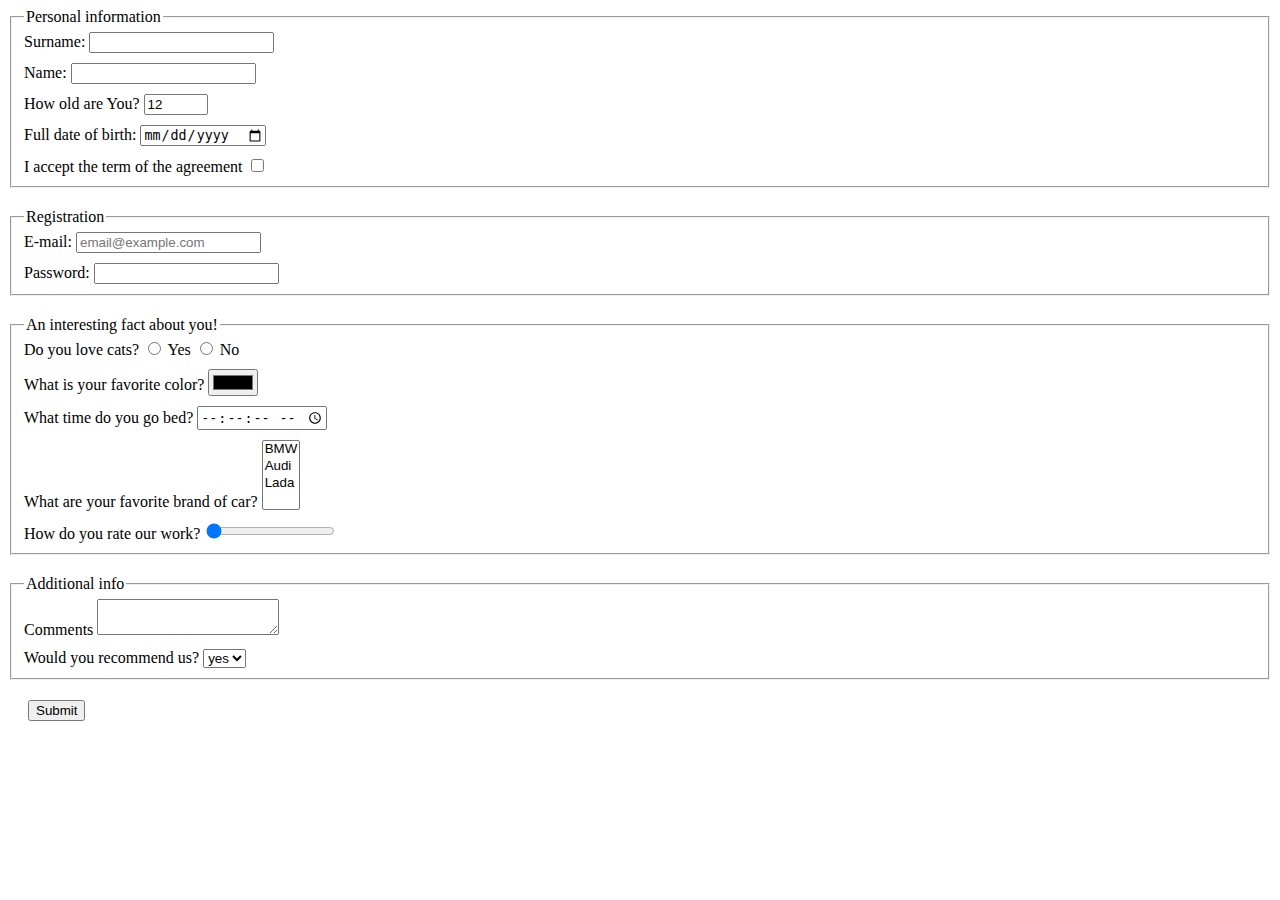
<file: index.html>
<!doctype html><html lang="en"><head><meta charset="UTF-8"><meta name="viewport" content="width=device-width, user-scalable=no, initial-scale=1.0, maximum-scale=1.0, minimum-scale=1.0"><meta http-equiv="X-UA-Compatible" content="ie=edge"><title>HTML Form</title><link rel="stylesheet" href="style.12fa5614.css"></head><body> <form action="https://mate-academy-form-lesson.herokuapp.com/create-application" method="post"> <fieldset class="firstblock"> <legend>Personal information</legend> <div> <label> Surname: <input type="text" name="Surname" autocomplete="off" required> </label> </div> <div> <label class="form-field"> Name: <input type="text" name="Name" required> </label> </div> <div> <label class="form-field"> How old are You? <input type="number" name="howOldAreYou" value="12" min="1" max="100" required> </label> </div> <div> <label class="form-field"> Full date of birth: <input type="date" name="fullDateOfBirth" required> </label> </div> <div> <label class="form-field"> I accept the term of the agreement <input type="checkbox" name="term" required> </label> </div> </fieldset> <fieldset class="registration-block"> <legend>Registration</legend> <div> <label> E-mail: <input type="email" id="E-mail" placeholder="email@example.com" required> </label> </div> <div> <label class="form-field"> Password: <input type="password" id="password" minlength="5" maxlength="30" required> </label> </div> </fieldset> <fieldset class="third-block"> <legend>An interesting fact about you!</legend> <div> Do you love cats? <label> <input type="radio" name="doYouLoveCats" value="m"> Yes </label> <label> <input type="radio" name="doYouLoveCats" value="f"> No </label> </div> <div> <label class="form-field"> What is your favorite color? <input type="color" name="WhatIsYourFavoriteColor"> </label> </div> <div> <label class="form-field"> What time do you go bed? <input type="time" name="WhatTimeDoYouGoBed" step="1"> </label> </div> <div> <label class="form-field"> What are your favorite brand of car? <select name="brand" id="cars" multiple> <option value="BMW">BMW</option> <option value="Audi">Audi</option> <option value="Lada">Lada</option> </select> </label> </div> <div> <label class="form-field"> How do you rate our work? <input type="range" name="HowDoYouRateOurWork" required value="0"> </label> </div> </fieldset> <fieldset> <legend>Additional info</legend> <div> <label> Comments <textarea name="comments">
            </textarea> </label> </div> <div> <label class="form-field"> Would you recommend us? <select name="WhouldYouRecommendUs"> <option value="Yes">yes</option> <option value="No">no</option> </select> </label> </div> </fieldset> <button type="submit">Submit</button> <script type="text/javascript" src="main.e97352c4.js"></script> </form> </body></html>
</file>
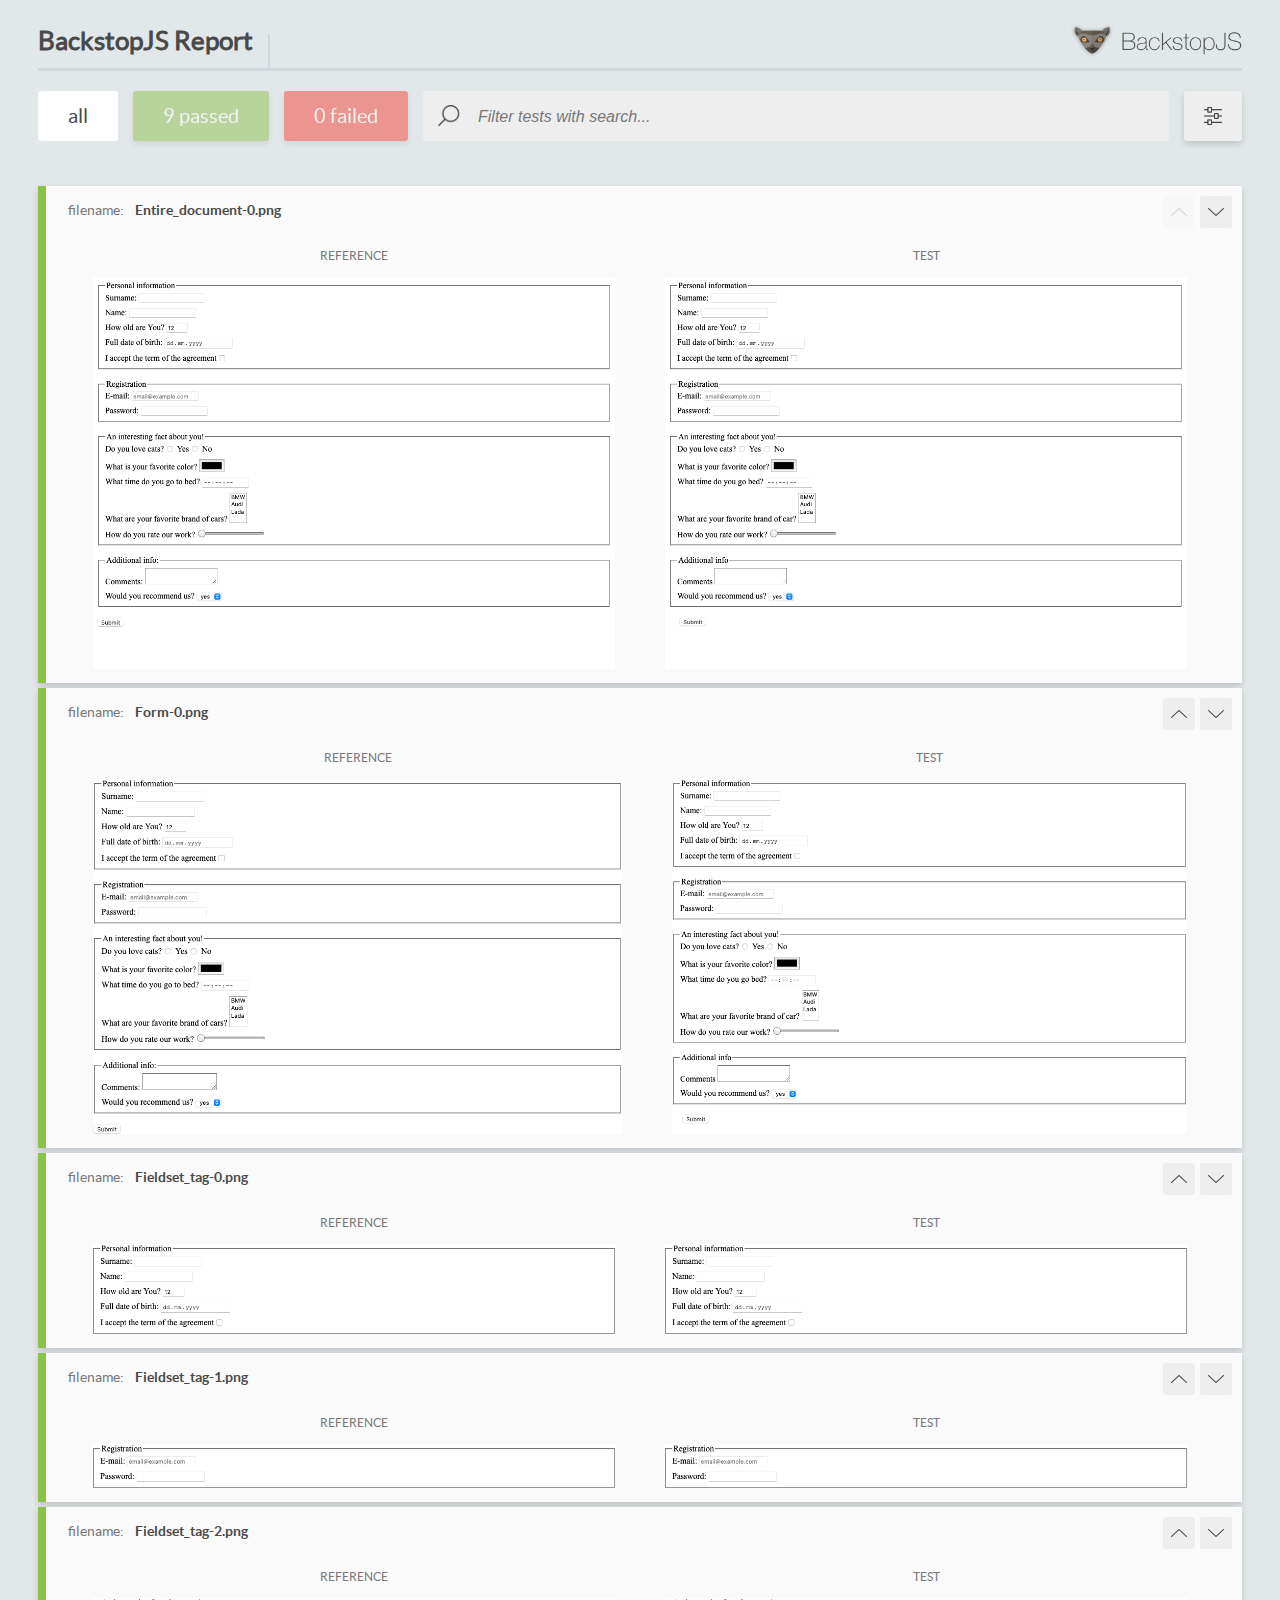
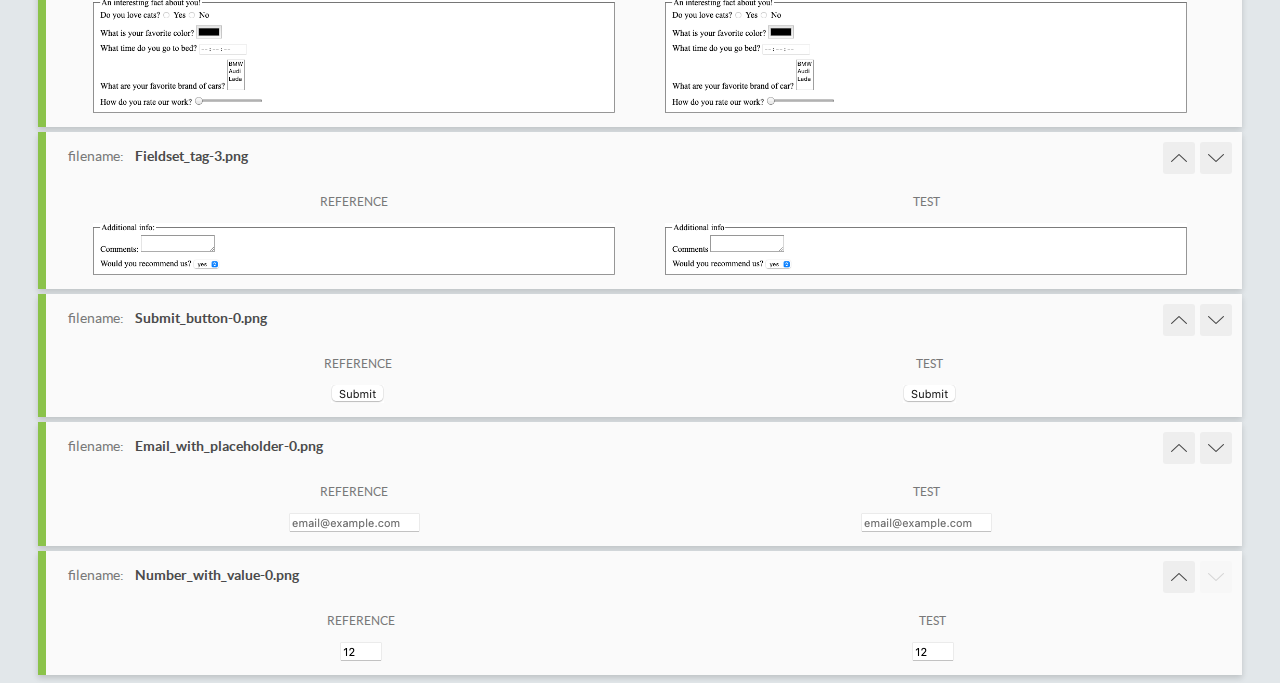
<file: report/html_report/index.html>
<!DOCTYPE html>
<html>
  <head>
    <meta charset="utf-8">
    <title>BackstopJS Report</title>

    <style>
      @font-face {
          font-family: 'latoregular';
          src: url('./assets/fonts/lato-regular-webfont.woff2') format('woff2'),
              url('./assets/fonts/lato-regular-webfont.woff') format('woff');
          font-weight: 400;
          font-style: normal;
      }
      @font-face {
          font-family: 'latobold';
          src: url('./assets/fonts/lato-bold-webfont.woff2') format('woff2'),
              url('./assets/fonts/lato-bold-webfont.woff') format('woff');
          font-weight: 700;
          font-style: normal;
      }

      .ReactModal__Body--open {
          overflow: hidden;
      }
      .ReactModal__Body--open .header {
        display: none;
      }

    </style>
  </head>
  <body style="background-color: #E2E7EA">
    <div id="root">

    </div>
    <script type="text/javascript">
      function report (report) { // eslint-disable-line no-unused-vars
        window.tests = report;
      }
    </script>
    <script type="text/javascript" src="config.js"></script>
    <script type="text/javascript" src="index_bundle.js"></script>
  </body>
</html>
</file>
<file: style.12fa5614.css>
.form-field{display:block;margin-top:10px}.firstblock,.registration-block,.third-block{margin-bottom:20px}button{margin:20px}
/*# sourceMappingURL=style.12fa5614.css.map */
</file>
